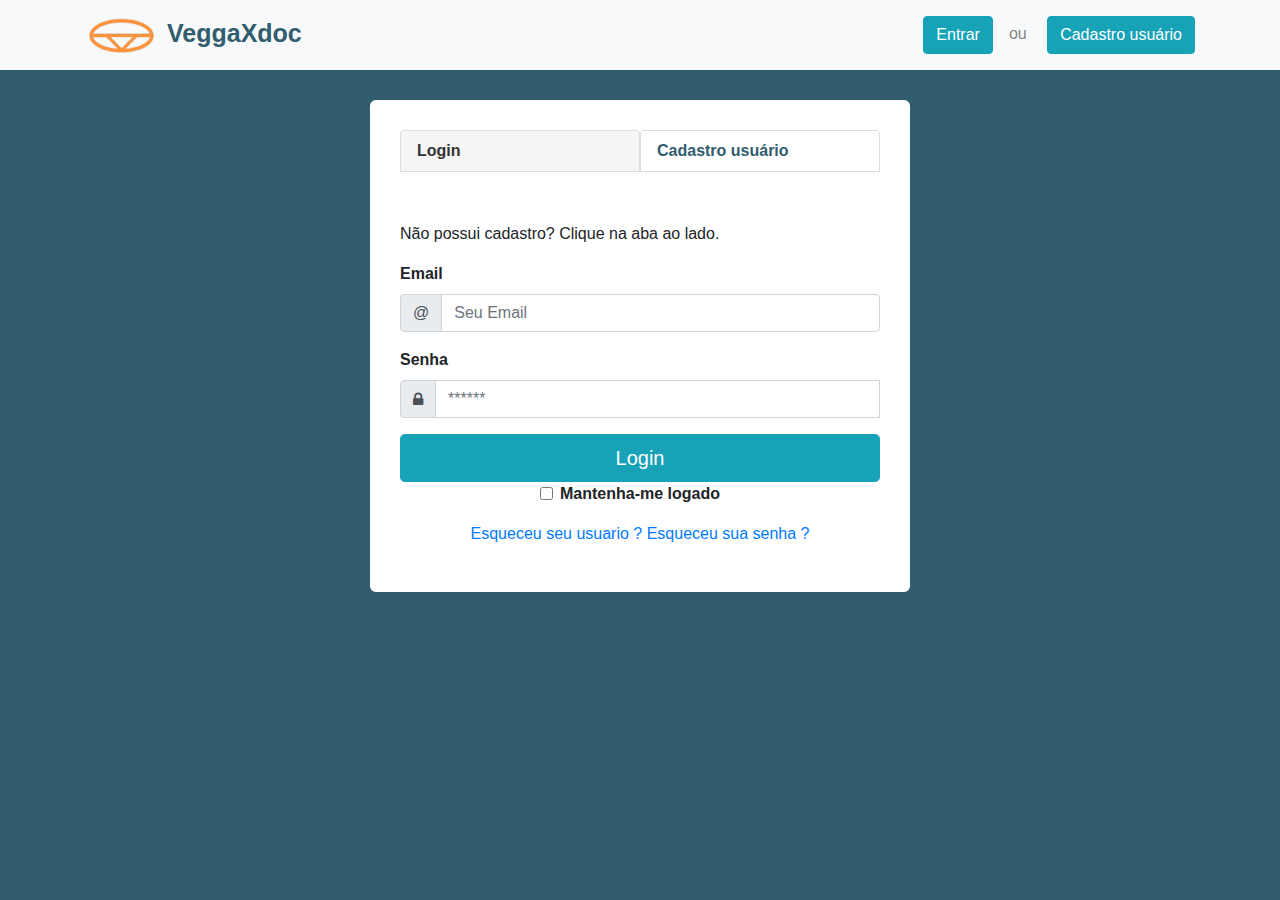
<file: index.html>
<!doctype html>
<html lang="en">
  <head>
    <title>Vegga Xdoc</title>
    <meta charset="utf-8">
    <meta name="viewport" content="width=device-width, initial-scale=1, shrink-to-fit=no">
    <link rel="stylesheet" href="css/bootstrap.css">
    <link rel="stylesheet" href="css/bootstrap-grid.css" integrity="sha384-PsH8R72JQ3SOdhVi3uxftmaW6Vc51MKb0q5P2rRUpPvrszuE4W1povHYgTpBfshb" crossorigin="anonymous">
    <link rel="stylesheet" href="css/font-awesome.min.css">
    <link rel="stylesheet" href="https://cdnjs.cloudflare.com/ajax/libs/font-awesome/4.7.0/css/font-awesome.min.css">
    <link rel="stylesheet" href="css/style.css">
  </head>

  <body>

<nav class="navbar navbar-expand-lg navbar-light bg-light">
    <div class="container">
      <a class="navbar-brand" href="#"><img src="img/logo.png"><span>VeggaXdoc</span></a>
      <button class="navbar-toggler" type="button" data-toggle="collapse" data-target="#navbarSupportedContent" aria-controls="navbarSupportedContent" aria-expanded="false" aria-label="Toggle navigation">
        <span class="navbar-toggler-icon"></span>
      </button>

      <div class="collapse navbar-collapse" id="navbarSupportedContent">
        <ul class="navbar-nav mr-auto">
          
        </ul>
        <span class="navbar-text">
          <button class="btn btn-info mr-3 my-2 my-sm-0" type="submit">Entrar</button>ou
          <button class="btn btn-info ml-3 my-2 my-sm-0" type="submit">Cadastro usuário</button>
        </span>
      </div>
  </div>
</nav>

  <section>
    <div class="container">
      <div class="row justify-content-center">
        <div class="col-md-6">
        <div class="form-login">

          <ul class="nav nav-tabs" id="myTab" role="tablist">
            <li class="nav-item col-md-6">
              <a class="nav-link active" id="home-tab" data-toggle="tab" href="#home" role="tab" aria-controls="home" aria-selected="true">Login</a>
            </li>
            <li class="nav-item col-md-6">
              <a class="nav-link" id="profile-tab" data-toggle="tab" href="#profile" role="tab" aria-controls="profile" aria-selected="false">Cadastro usuário</a>
            </li>
          </ul>

          <div class="tab-content" id="myTabContent">

          <div class="tab-pane fade show active" id="home" role="tabpanel" aria-labelledby="home-tab">
            <form>
              <p>Não possui cadastro? Clique na aba ao lado.</p>
            <label for="exampleInputEmail1">Email</label>
            <div class="input-group mb-3">
              <div class="input-group-prepend">
                <span class="input-group-text" id="basic-addon1">@</span>
              </div>
              <input type="text" class="form-control" id="exampleInputEmail1" placeholder="Seu Email" aria-label="Username" aria-describedby="basic-addon1">
            </div>
            <label for="exampleInputPassword1">Senha</label>
            <div class="input-group mb-3">
              <div class="input-group-prepend">
                <span class="input-group-text" id="basic-addon1"><i class="fa fa-lock"></i></span>
              </div>
              <input type="text" class="form-control" id="exampleInputPassword1" placeholder="******" aria-label="Username" aria-describedby="basic-addon1"><br>
            </div>
              <div class="form-group text-center">
                <button type="submit" class="btn btn-info btn-lg btn-block">Login</button>
                <div class="form-group text-center">
                    <input class="form-check-input" type="checkbox" value="" id="defaultCheck1">
                    <label class="form-check-label" for="defaultCheck1">
                      Mantenha-me logado
                    </label>
                </div>
                <p class="mt-3"><a href="#">Esqueceu seu usuario ?</a> <a href="#">Esqueceu sua senha ?</a></p>
              </div>
              
            </form>
          </div>

          <!-- Aba cadastro de Usuario -->

          <div class="tab-pane fade" id="profile" role="tabpanel" aria-labelledby="profile-tab">
            <p>Já possui cadastro? Clique na aba ao lado.</p>
            <label for="validationDefault01">Nome</label>
            <div class="input-group mb-3">
              <div class="input-group-prepend">
                <span class="input-group-text" id="basic-addon1"><i class="fa fa-user"></i></span>
              </div>
              <input type="text" class="form-control" id="validationDefault01" placeholder="Seu Nome" aria-label="Username" aria-describedby="basic-addon1">
            </div>
            <label for="exampleInputEmail1">Email</label>
            <div class="input-group mb-3">
              <div class="input-group-prepend">
                <span class="input-group-text" id="basic-addon1">@</span>
              </div>
              <input type="text" class="form-control" id="exampleInputEmail1" placeholder="Seu Email" aria-label="Username" aria-describedby="basic-addon1">
            </div>
            <label for="exampleInputPassword1">Senha</label>
            <div class="input-group mb-3">
              <div class="input-group-prepend">
                <span class="input-group-text" id="basic-addon1"><i class="fa fa-unlock-alt"></i></span>
              </div>
              <input type="text" class="form-control" id="exampleInputPassword1" placeholder="******" aria-label="Username" aria-describedby="basic-addon1"><br>
            </div>
            <p><li>Insira sua senha com pelo menos 6 caracteres</li></p>
            <label for="exampleInputPassword1">Confirme sua senha</label>
            <div class="input-group mb-3">
              <div class="input-group-prepend">
                <span class="input-group-text" id="basic-addon1"><i class="fa fa-lock"></i></span>
              </div>
              <input type="text" class="form-control" id="exampleInputPassword1" placeholder="******" aria-label="Username" aria-describedby="basic-addon1"><br>
            </div>
            <button type="submit" class="btn btn-info btn-lg btn-block">Cadastrar</button>
            <div class="text-center mt-3"><em>Ao se cadastrar você aceita os nossos <a href="#">Termos de uso</a> e <a href="#">Polticas de Privacidade</a></em></div>
          </div>

        </div><!--fim tab-content-->
        </div><!-- fim login-->
        </div><!--fim col-->
      </div>
    </div>
  </section>

    <!-- Optional JavaScript -->
    <!-- jQuery first, then Popper.js, then Bootstrap JS -->
    <script src="https://code.jquery.com/jquery-3.2.1.slim.min.js" integrity="sha384-KJ3o2DKtIkvYIK3UENzmM7KCkRr/rE9/Qpg6aAZGJwFDMVNA/GpGFF93hXpG5KkN" crossorigin="anonymous"></script>
    <script src="https://cdnjs.cloudflare.com/ajax/libs/popper.js/1.12.3/umd/popper.min.js" integrity="sha384-vFJXuSJphROIrBnz7yo7oB41mKfc8JzQZiCq4NCceLEaO4IHwicKwpJf9c9IpFgh" crossorigin="anonymous"></script>
    <script src="https://maxcdn.bootstrapcdn.com/bootstrap/4.0.0-beta.2/js/bootstrap.min.js" integrity="sha384-alpBpkh1PFOepccYVYDB4do5UnbKysX5WZXm3XxPqe5iKTfUKjNkCk9SaVuEZflJ" crossorigin="anonymous"></script>

  </body>
</html>
</file>
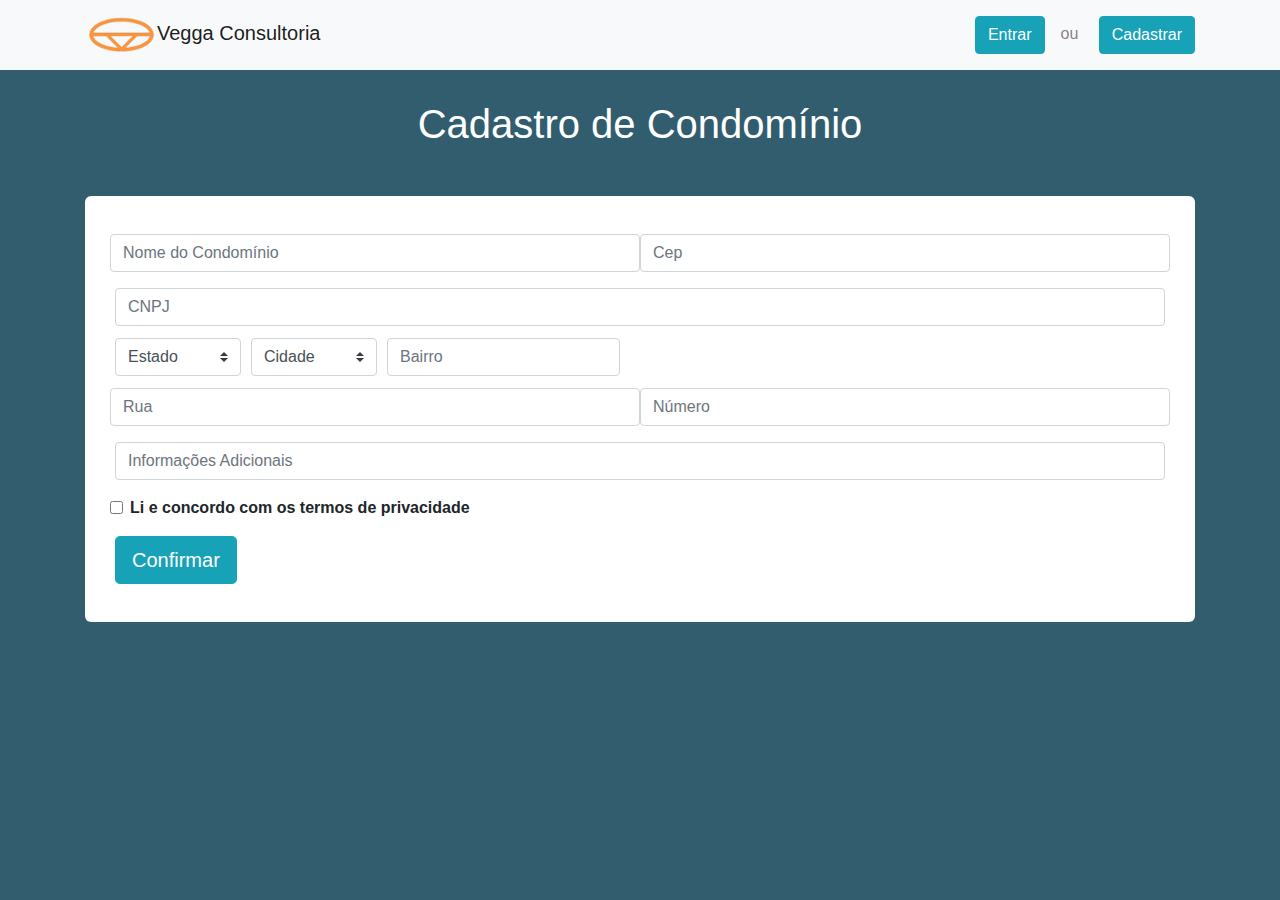
<file: cadcondomio.html>
<!doctype html>
<html lang="en">
  <head>
    <title>Vegga Xdoc</title>
    <meta charset="utf-8">
    <meta name="viewport" content="width=device-width, initial-scale=1, shrink-to-fit=no">
    <link rel="stylesheet" href="css/bootstrap.css">
    <link rel="stylesheet" href="css/bootstrap-grid.css" integrity="sha384-PsH8R72JQ3SOdhVi3uxftmaW6Vc51MKb0q5P2rRUpPvrszuE4W1povHYgTpBfshb" crossorigin="anonymous">
    <link rel="stylesheet" href="css/font-awesome.min.css">
    <link rel="stylesheet" href="https://cdnjs.cloudflare.com/ajax/libs/font-awesome/4.7.0/css/font-awesome.min.css">
    <link rel="stylesheet" href="css/style.css">
  </head>

  <body>

<nav class="navbar navbar-expand-lg navbar-light bg-light">
    <div class="container">
      <a class="navbar-brand" href="#"><img src="img/logo.png">Vegga Consultoria</a>
      <button class="navbar-toggler" type="button" data-toggle="collapse" data-target="#navbarSupportedContent" aria-controls="navbarSupportedContent" aria-expanded="false" aria-label="Toggle navigation">
        <span class="navbar-toggler-icon"></span>
      </button>

      <div class="collapse navbar-collapse" id="navbarSupportedContent">
        <ul class="navbar-nav mr-auto">
          
        </ul>
        <span class="navbar-text">
          <button class="btn btn-info mr-3 my-2 my-sm-0" type="submit">Entrar</button>ou
          <button class="btn btn-info ml-3 my-2 my-sm-0" type="submit">Cadastrar</button>
        </span>
      </div>
  </div>
</nav>


  <section>
    <div class="container">
      <h1 class="text-center mb-5 white">Cadastro de Condomínio</h1>
      <div class="form-login">
      <form>
      <div class="form-row">
        <div class="col-md-6 my-2">
          <input type="text" class="form-control" placeholder="Nome do Condomínio">
        </div>
        <div class="col-md-6 my-2">
          <input type="text" class="form-control" placeholder="Cep">
        </div>
      </div>
      <div class="form-row">
        <div class="col-md-12 my-2">
          <input type="text" class="form-control" placeholder="CNPJ">
        </div>
      </div>
      <div class="form-row align-items-center">
        <div class="col-auto my-1">
          <select class="custom-select mr-sm-2" id="inlineFormCustomSelect">
            <option selected>Estado</option>
            <option value="1">Acre</option>
            <option value="2">Alagoas</option>
            <option value="3">Amazonas</option>
          </select>
        </div>
       <div class="col-auto my-1">
          <select class="custom-select mr-sm-2" id="inlineFormCustomSelect">
            <option selected>Cidade</option>
            <option value="1">Acre</option>
            <option value="2">Alagoas</option>
            <option value="3">Amazonas</option>
          </select>
        </div>
        <div class="col-auto my-1">
          <input type="text" class="form-control" placeholder="Bairro">
        </div>
      </div>
      <div class="form-row">
        <div class="col-md-6 my-2">
          <input type="text" class="form-control" placeholder="Rua">
        </div>
        <div class="col-md-6 my-2">
          <input type="text" class="form-control" placeholder="Número">
        </div>
      </div>
      <div class="form-row">
        <div class="col-md-12 my-2">
          <input type="text" class="form-control" placeholder="Informações Adicionais">
        </div>
        <div class="form-check my-2">
          <input type="checkbox" class="form-check-input" id="exampleCheck1">
          <label class="form-check-label" for="exampleCheck1">Li e concordo com os termos de privacidade</label>
        </div>
        <div class="col-md-12 my-2">
          <button type="submit" class="btn btn-info btn-lg">Confirmar</button>
        </div>
      </div>
      </form>
    </div>
    </div>
  </section>

  <script src="https://code.jquery.com/jquery-3.2.1.slim.min.js" integrity="sha384-KJ3o2DKtIkvYIK3UENzmM7KCkRr/rE9/Qpg6aAZGJwFDMVNA/GpGFF93hXpG5KkN" crossorigin="anonymous"></script>
  <script src="https://cdnjs.cloudflare.com/ajax/libs/popper.js/1.12.3/umd/popper.min.js" integrity="sha384-vFJXuSJphROIrBnz7yo7oB41mKfc8JzQZiCq4NCceLEaO4IHwicKwpJf9c9IpFgh" crossorigin="anonymous"></script>
  <script src="https://maxcdn.bootstrapcdn.com/bootstrap/4.0.0-beta.2/js/bootstrap.min.js" integrity="sha384-alpBpkh1PFOepccYVYDB4do5UnbKysX5WZXm3XxPqe5iKTfUKjNkCk9SaVuEZflJ" crossorigin="anonymous"></script>

  </body>
</html>
</file>
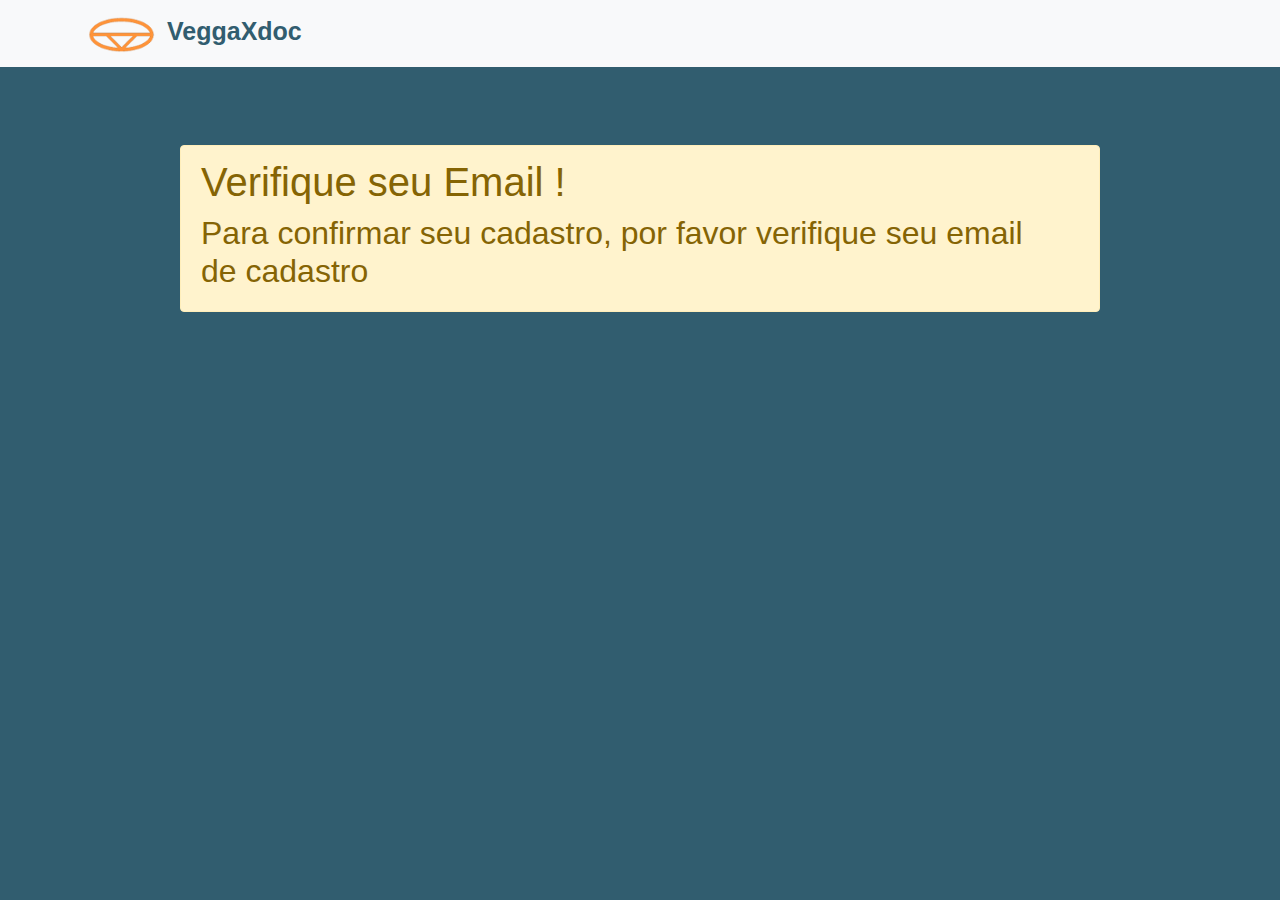
<file: validaUsuario.html>
<!doctype html>
<html lang="en">
  <head>
    <title>Vegga Xdoc</title>
    <meta charset="utf-8">
    <meta name="viewport" content="width=device-width, initial-scale=1, shrink-to-fit=no">
    <link rel="stylesheet" href="css/bootstrap.css">
    <link rel="stylesheet" href="css/bootstrap-grid.css" integrity="sha384-PsH8R72JQ3SOdhVi3uxftmaW6Vc51MKb0q5P2rRUpPvrszuE4W1povHYgTpBfshb" crossorigin="anonymous">
    <link rel="stylesheet" href="css/font-awesome.min.css">
    <link rel="stylesheet" href="https://cdnjs.cloudflare.com/ajax/libs/font-awesome/4.7.0/css/font-awesome.min.css">
    <link rel="stylesheet" href="css/style.css">
  </head>

  <body>

<nav class="navbar navbar-expand-lg navbar-light bg-light">
    <div class="container">
      <a class="navbar-brand" href="#"><img src="img/logo.png"><span>VeggaXdoc</span></a>
    </div>
</nav>
<section>
    <div class="container">
        <div class="row justify-content-center">
            <div class="col-md-10 mt-5">
                    <div class="alert alert-warning alert-dismissible fade show" role="alert">
                            <h1>Verifique seu Email !</h1>
                            <h2>Para confirmar seu cadastro, por favor verifique seu email de cadastro</h2>
                    </div>
            </div>
        </div>
    </div>
</section>



    <!-- Optional JavaScript -->
    <!-- jQuery first, then Popper.js, then Bootstrap JS -->
    <script src="https://code.jquery.com/jquery-3.2.1.slim.min.js" integrity="sha384-KJ3o2DKtIkvYIK3UENzmM7KCkRr/rE9/Qpg6aAZGJwFDMVNA/GpGFF93hXpG5KkN" crossorigin="anonymous"></script>
    <script src="https://cdnjs.cloudflare.com/ajax/libs/popper.js/1.12.3/umd/popper.min.js" integrity="sha384-vFJXuSJphROIrBnz7yo7oB41mKfc8JzQZiCq4NCceLEaO4IHwicKwpJf9c9IpFgh" crossorigin="anonymous"></script>
    <script src="https://maxcdn.bootstrapcdn.com/bootstrap/4.0.0-beta.2/js/bootstrap.min.js" integrity="sha384-alpBpkh1PFOepccYVYDB4do5UnbKysX5WZXm3XxPqe5iKTfUKjNkCk9SaVuEZflJ" crossorigin="anonymous"></script>

  </body>
</html>
</file>
<file: css/style.css>
// Extra small devices (portrait phones, less than 576px)
// No media query since this is the default in Bootstrap

// Small devices (landscape phones, 576px and up)
@media (min-width: 576px) { ... }

// Medium devices (tablets, 768px and up)
@media (min-width: 768px) { ... }

// Large devices (desktops, 992px and up)
@media (min-width: 992px) { ... }

// Extra large devices (large desktops, 1200px and up)
@media (min-width: 1200px) { ... }

body { background-color: #315d6f; }


.orange { color: #ff6600; }
.white {color: #fff; }
.bg-white {background-color: #fff;}
.facebook { color: #3b5998; }
.google { color: #d34836; }
.linkedin { color: #0077B5; }
.twitter { color: #00aced; }

/*--- menu smartphone ---*/

@media (max-width: 575px) { 
	.logo {
		
	}
}

@media (max-width: 767px) { 
	.logo {
		
	}
}

/*--- nav-top ---*/

.navbar-brand span {padding-left: 10px; font-size: 25px; font-weight: 700; color: #315d6f; }



@media (min-width: 768px) {

}

section {
	padding: 30px 0;
}

section .form-login {
	padding: 30px;
	border-radius: 6px;
	background-color: #fff;
}

section .form-login .col-md-6 {
	padding: 0
}

.nav-tabs {
  border-bottom: 1px solid #ddd;
}

.nav-tabs .nav-item {
  margin-bottom: -1px;
}

.nav-tabs .nav-link {
	color: #315d6f;
  font-weight: 700;
  border: 1px solid #ddd;
  border-top-left-radius: 0.25rem;
  border-top-right-radius: 0.25rem;
}

.nav-tabs .nav-link:focus, .nav-tabs .nav-link:hover {
  border-color: #e9ecef #e9ecef #ddd;
}

.nav-tabs .nav-link.active,
.nav-tabs .nav-item.show .nav-link {
  color: #333;
  font-weight: 700;
  background-color: #f5f5f5;
  border-color: #ddd #ddd #ddd;
}

section .tab-pane {
	margin-top: 50px;
}

section .form-login label {
	font-weight: 700;
}







/*----- footer -----*/

footer { 
}


/*----- visible and hidden -----*/

.visible-xs {
  visibility: visible;
}

@media (max-width: 767px) {
  .hidden-xs {
    display: none !important;
  }
}

@media (min-width: 768px) and (max-width: 991px) {
  .hidden-sm {
    display: none !important;
  }
}
@media (min-width: 992px) and (max-width: 1199px) {
  .hidden-md {
    display: none !important;
  }
}
@media (min-width: 1200px) {
  .hidden-lg {
    display: none !important;
  }
}
</file>
